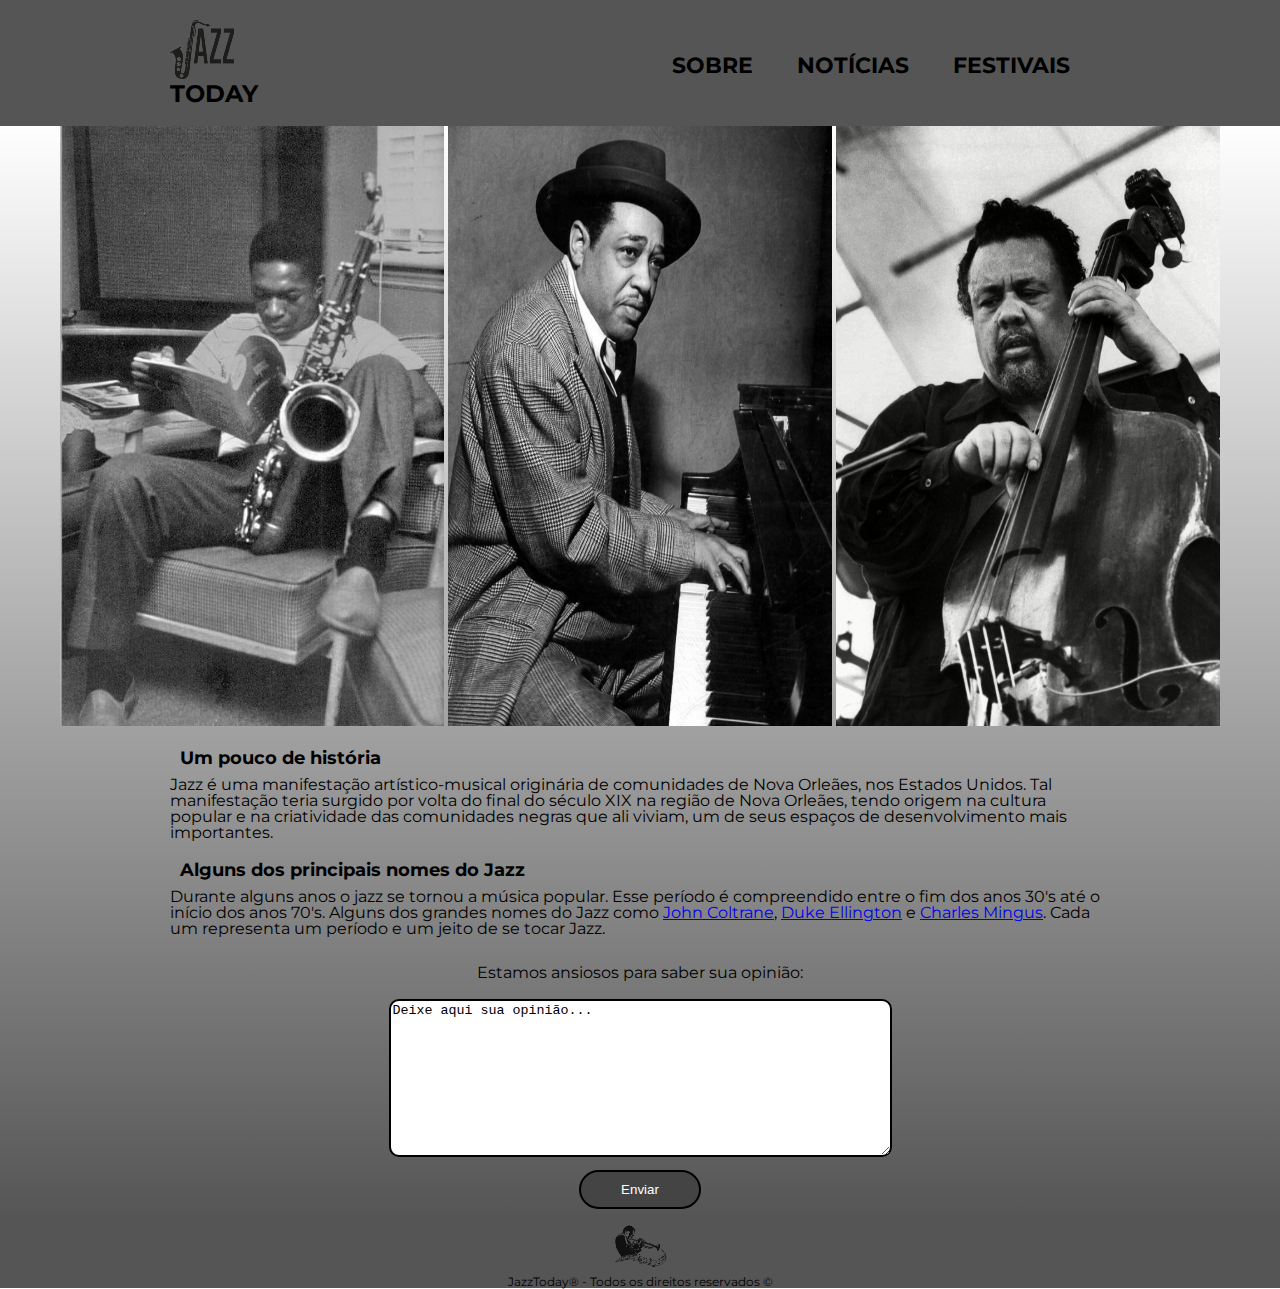
<file: index.html>
<!DOCTYPE html>
<html lang="pt-br">
    <head>
        <meta charset="utf-8">
        <meta name="viewport" content="width=device-width, initial-scale=1.0">
        <title>::JazzToday::</title>
        <link rel="stylesheet" href="assets/reset.css">
        <link rel="stylesheet" href="assets/style.css">
        <link href="https://fonts.googleapis.com/css?family=Montserrat&display=swap" rel="stylesheet">
    </head>    
    <body>
        <header>
            <div class="caixa">
                <img src="assets/imagens/logo.png" alt="Logo do site">
                <h1>TODAY</h1>
                <nav>   
                    <ul>
                        <li><a href="sobre.html">Sobre</a></li>
                        <li><a href="noticias.html">Notícias</a></li>
                        <li><a href="festivais.html">Festivais</a></li>
                    </ul>
                </nav>
            </div>
        </header>
        <main>  
            <div class="painel-imagens">
                    <img src="assets/imagens/john.jpg" 
                    alt="John Coltrane" 
                    title="John Coltrane" width="30%" height="600">
                    
                    <img src="assets/imagens/duke.jpg" alt="Duke Ellington"  
                    width="30%" height="600" 
                    title="Duke Ellington">
                    
                    <img src="assets/imagens/mingus.jpg" alt="Charles Mingus" 
                    width="30%" height="600"
                    title="Charles Mingus">
            </div>
            <div class="artigos">
                <article>
                    <h2>Um pouco de história</h2>
                        Jazz é uma manifestação artístico-musical 
                        originária de comunidades de Nova Orleães, 
                        nos Estados Unidos. Tal manifestação teria surgido 
                        por volta do final do século XIX na região
                        de Nova Orleães, tendo origem na cultura popular 
                        e na criatividade das comunidades negras que ali viviam, 
                        um de seus espaços de desenvolvimento mais importantes. 
                </article>
                <article>
                    <h2>Alguns dos principais nomes do Jazz</h2>
                        Durante alguns anos o jazz se tornou a música 
                        popular. Esse período é compreendido entre o fim
                        dos anos 30's até o início dos anos 70's. Alguns
                        dos grandes nomes do Jazz como <a href="https://pt.wikipedia.org/wiki/John_Coltrane">
                        John Coltrane</a>, <a href="https://pt.wikipedia.org/wiki/Duke_Ellington">
                        Duke Ellington</a> e <a href="https://pt.wikipedia.org/wiki/Charles_Mingus">
                        Charles Mingus</a>. Cada um representa um período e um jeito
                        de se tocar Jazz.
                </article>
            </div>
            <div class="caixa-mensagem">
                <form>
                    <h3>Estamos ansiosos para saber sua opinião:</h3>
                    <textarea name="comentario" cols="60" rows="10">Deixe aqui sua opinião...</textarea><br />
                    <input type="submit" id="mensagem" value="Enviar" class="botao">
                </form>
            </div>
        </main>
        <footer>
            <div class="caixa-footer">
                <img src="assets/imagens/footer-logo.png" alt="Logo do rodapé">
                <p>JazzToday&reg; - Todos os direitos reservados &copy; </p>
            </div>
        </footer>
    </body>
</html>
</file>
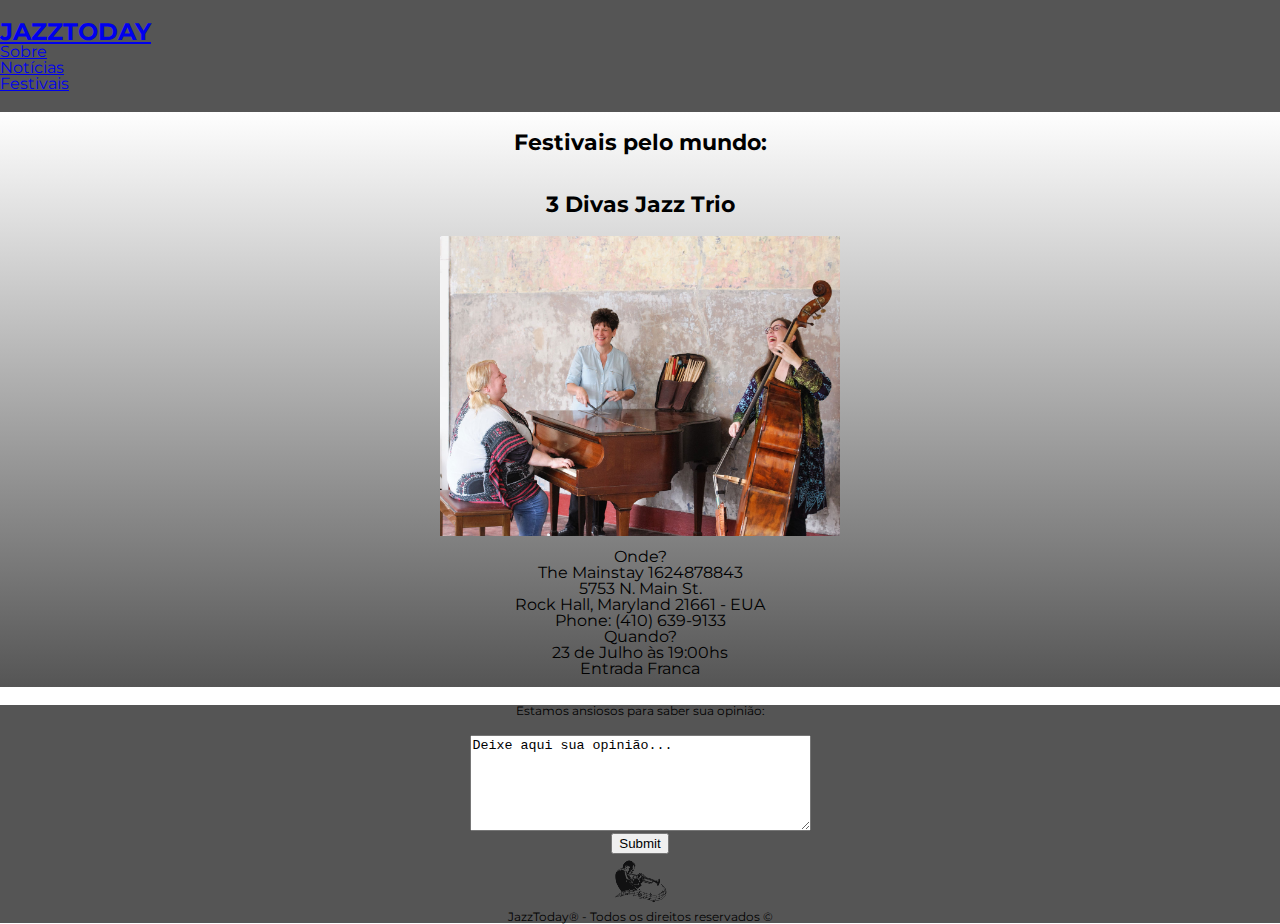
<file: festivais.html>
<!DOCTYPE html>
<html lang="pt-br">
    <head>
        <meta charset="utf-8">
        <title>::JazzToday - Festivais::</title>
        <link rel="stylesheet" href="assets/reset.css">
        <link rel="stylesheet" href="assets/style.css">
        <link href="https://fonts.googleapis.com/css?family=Montserrat&display=swap" rel="stylesheet">
    </head>
    <body>
        <header>
            <a href="index.html"><h1>JAZZTODAY</h1></a>
            <div>   
                <a href="sobre/sobre.html">Sobre</a><br />
                <a href="noticias.html">Notícias</a><br />
                <a href="festivais.html">Festivais</a><br />
            </div>
        </header>
        <main>
            <h2>Festivais pelo mundo:</h2>
            <div>
                <h2>3 Divas Jazz Trio</h2>
                <img src="imagens/3diva.jpg" alt="3 Divas Jazz Trio"
                title="3 Divas Jazz Trio" width="400" height="300">
                <p><b>Onde?</b><br />   
                    The Mainstay 1624878843 <br />  
                    5753 N. Main St. <br />
                    Rock Hall, Maryland 21661 - EUA <br />
                    Phone: (410) 639-9133 <br />
                <b>Quando?</b><br />
                23 de Julho às 19:00hs <br />
                <b>Entrada Franca</b> 
                </p>
            </div>
        </main>
        <footer>
            <div>
                <form action="servidortest.org" method="GET">
                    <h3>Estamos ansiosos para saber sua opinião:</h3>
                    <textarea name="comentario" cols="40" rows="6">Deixe aqui sua opinião...</textarea><br />
                    <input type="submit" name="opniao" id="opniao">
                </form>
            </div>
            <footer>
                <div class="caixa-footer">
                    <img src="assets/imagens/footer-logo.png" alt="Logo do rodapé">
                    <p>JazzToday&reg; - Todos os direitos reservados &copy; </p>
                </div>
            </footer>
    </body>
</html>
</file>
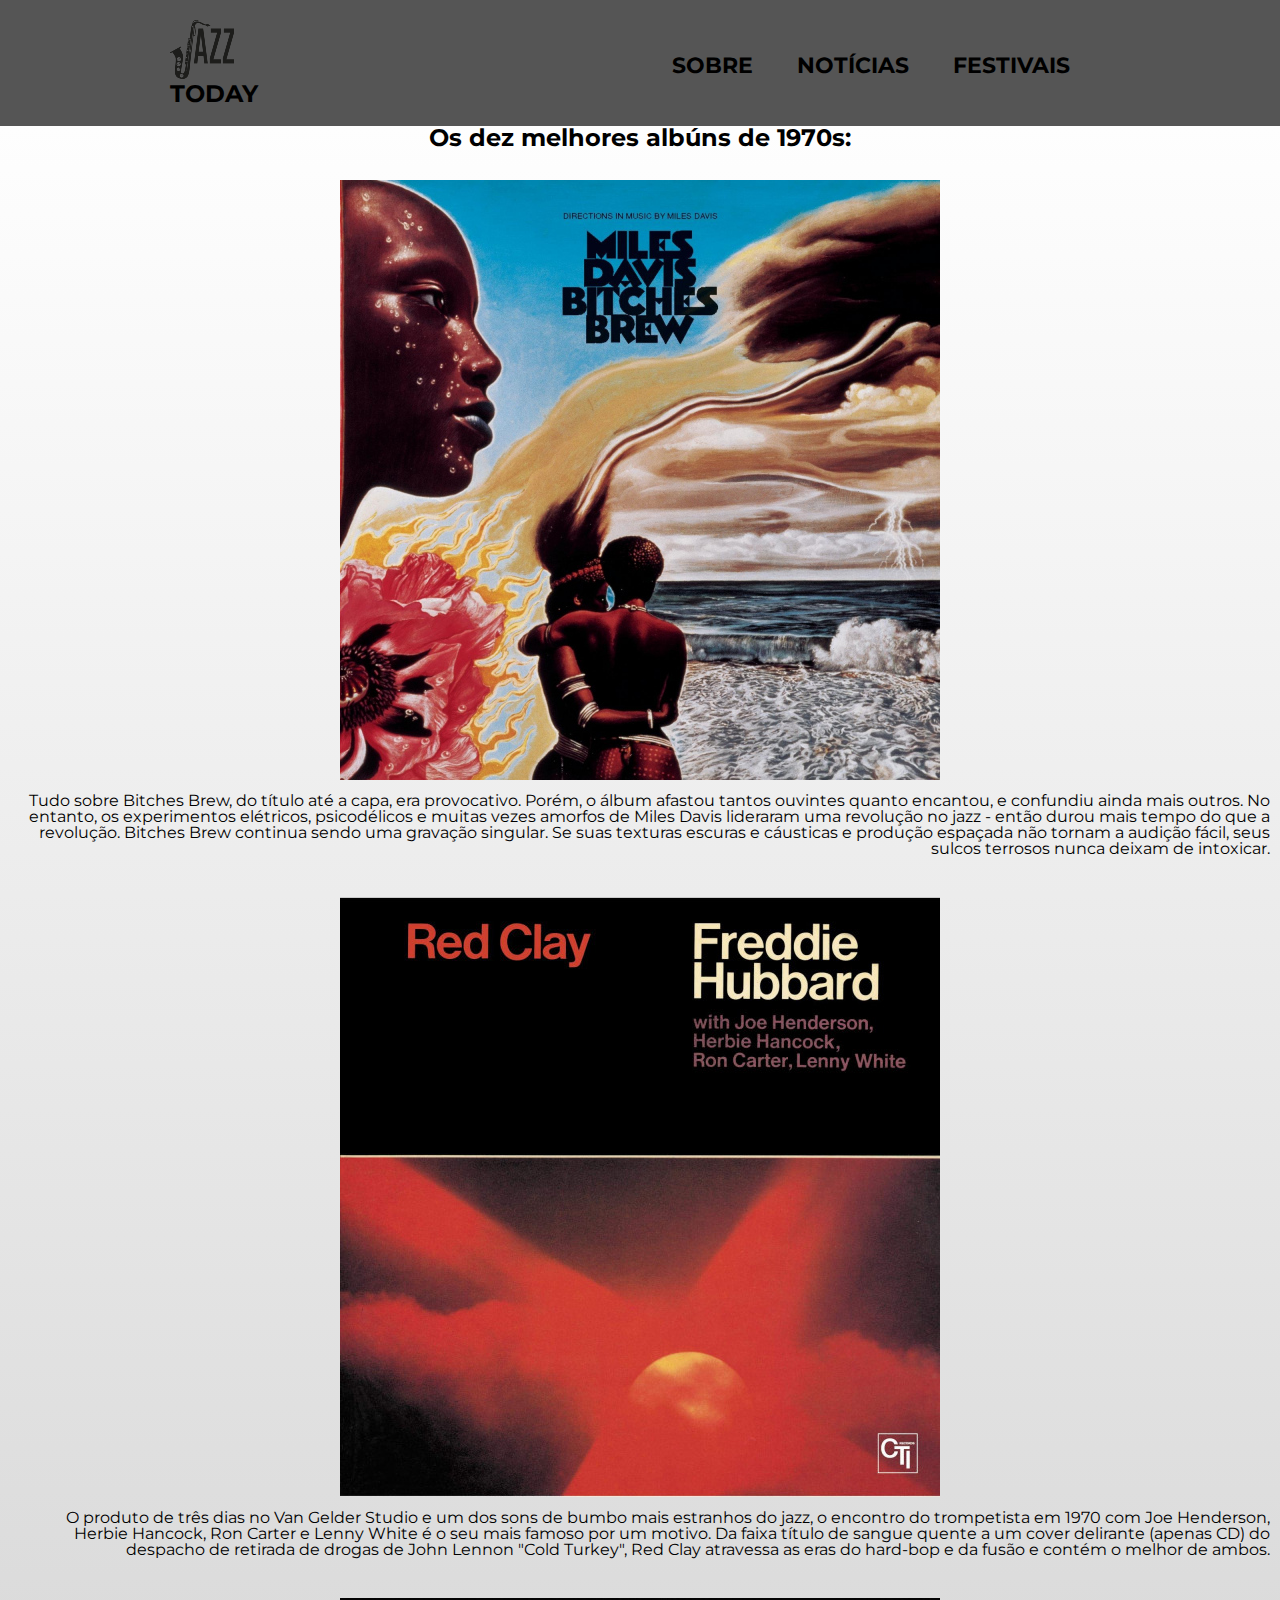
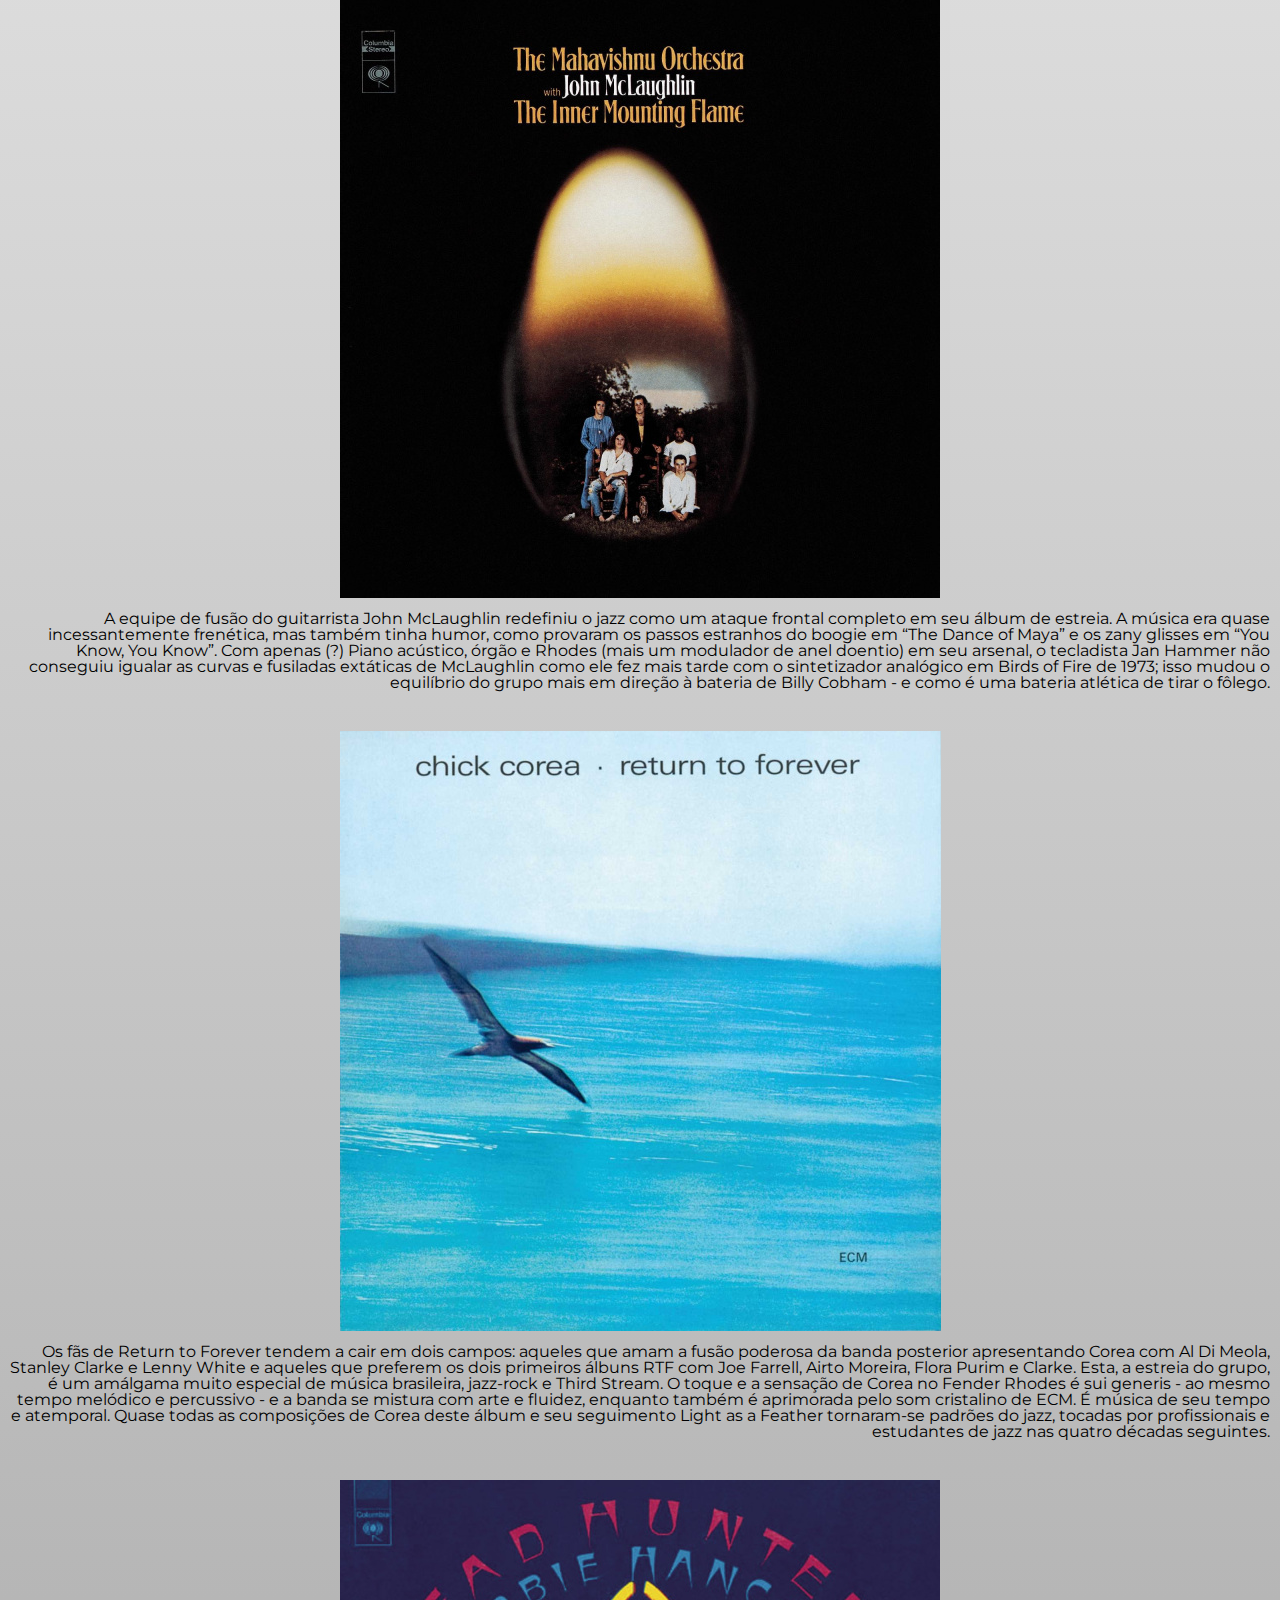
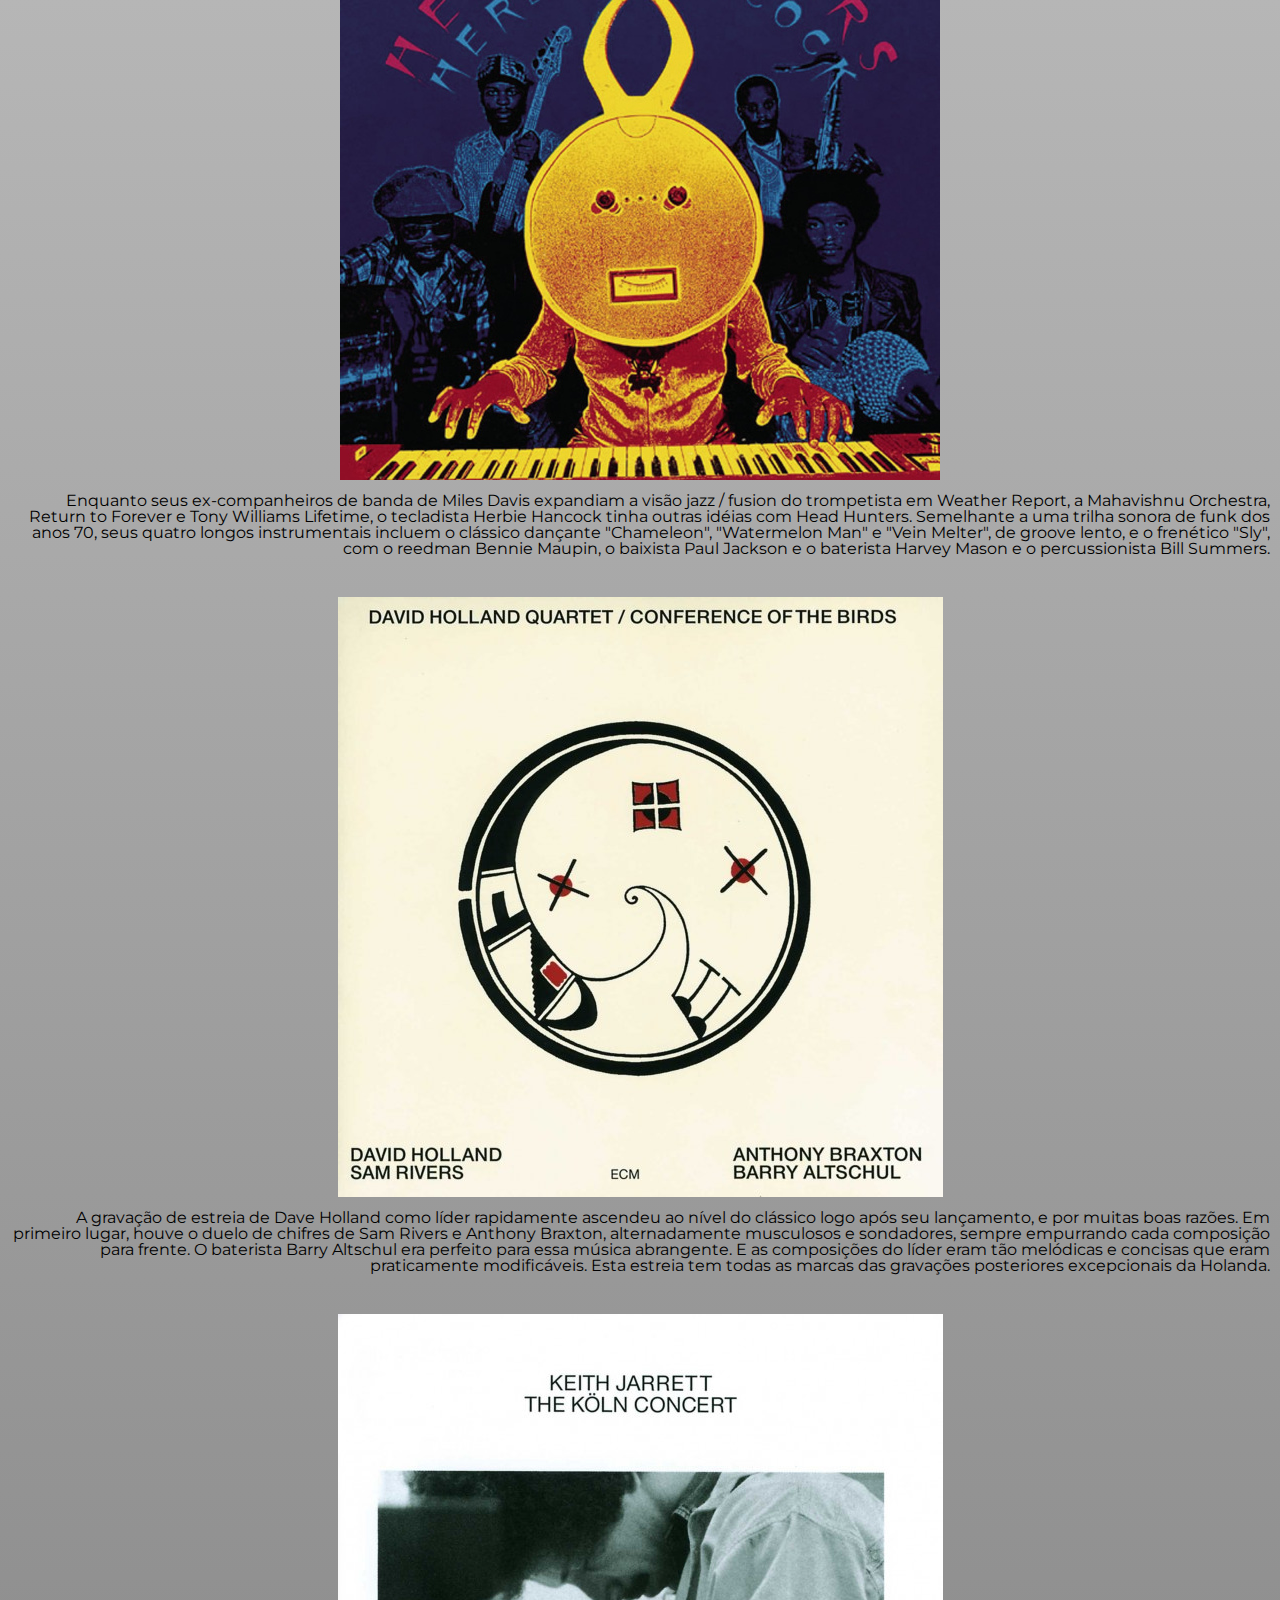
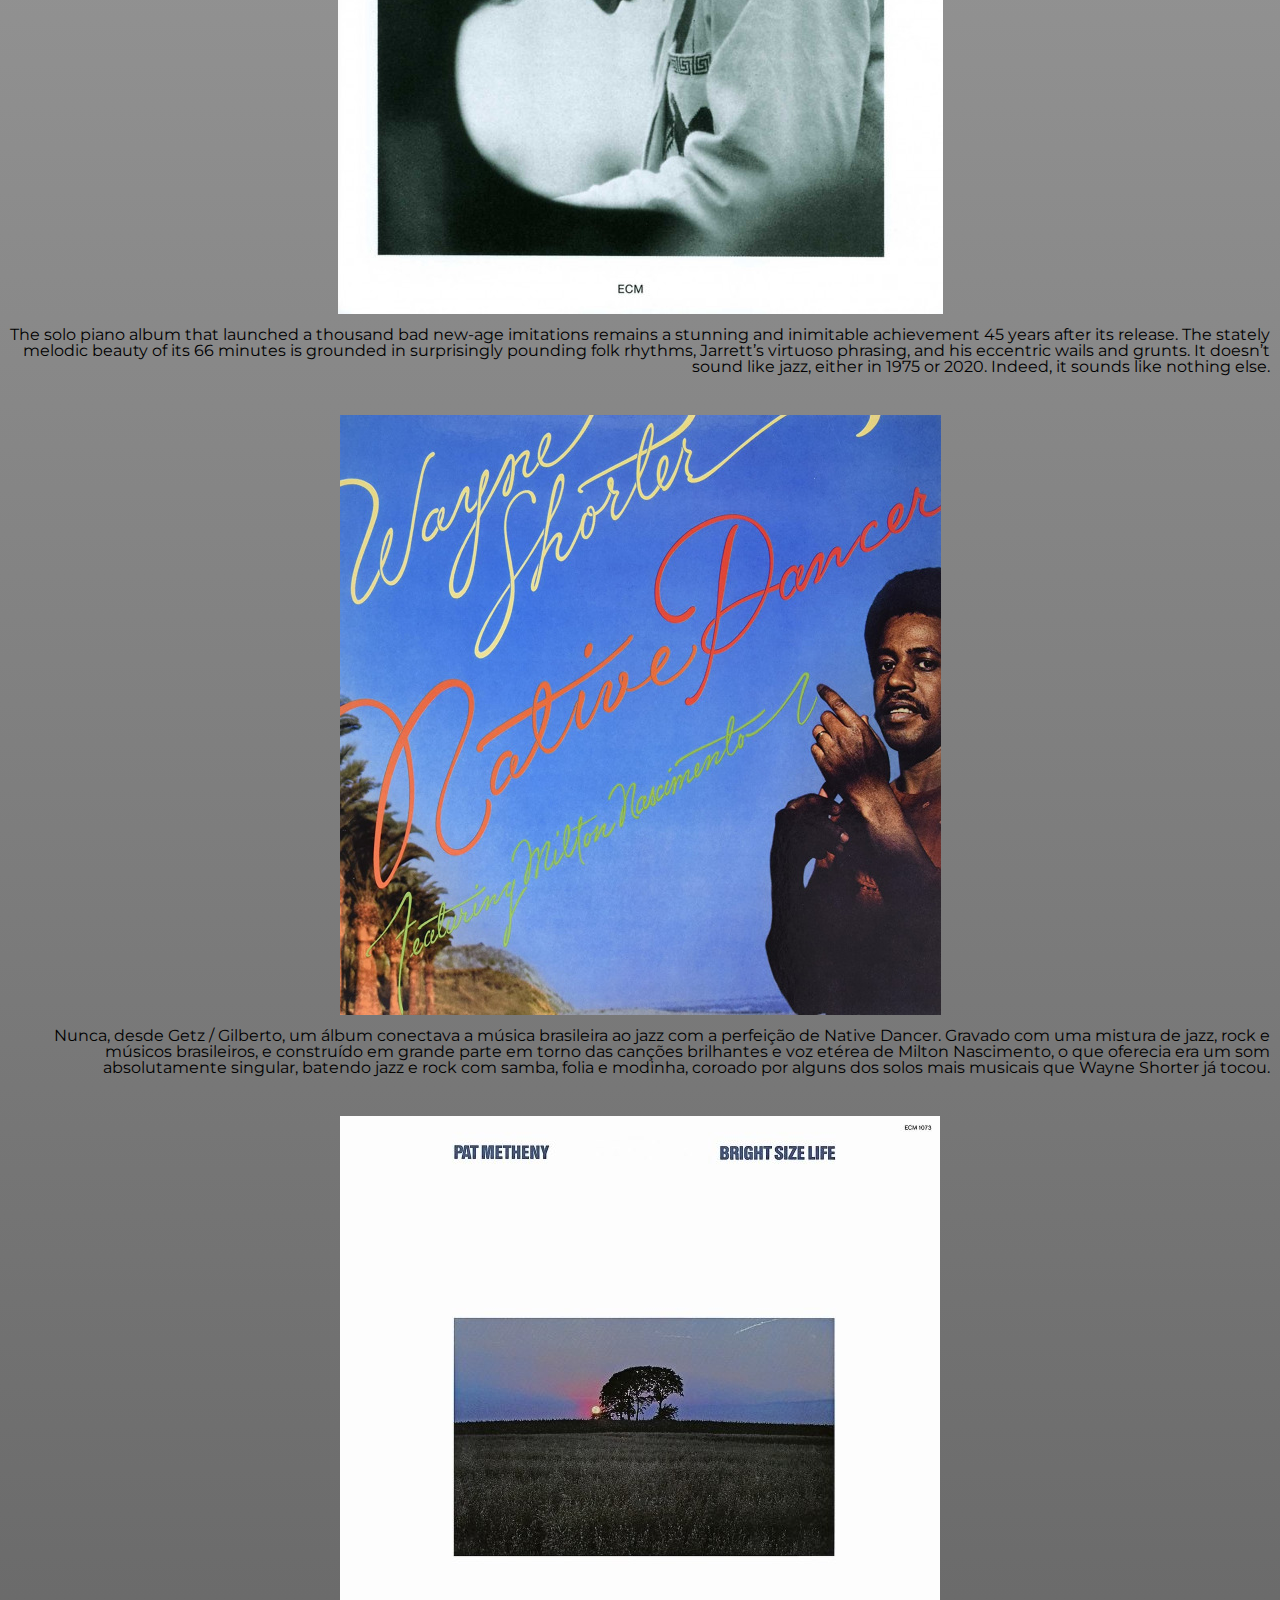
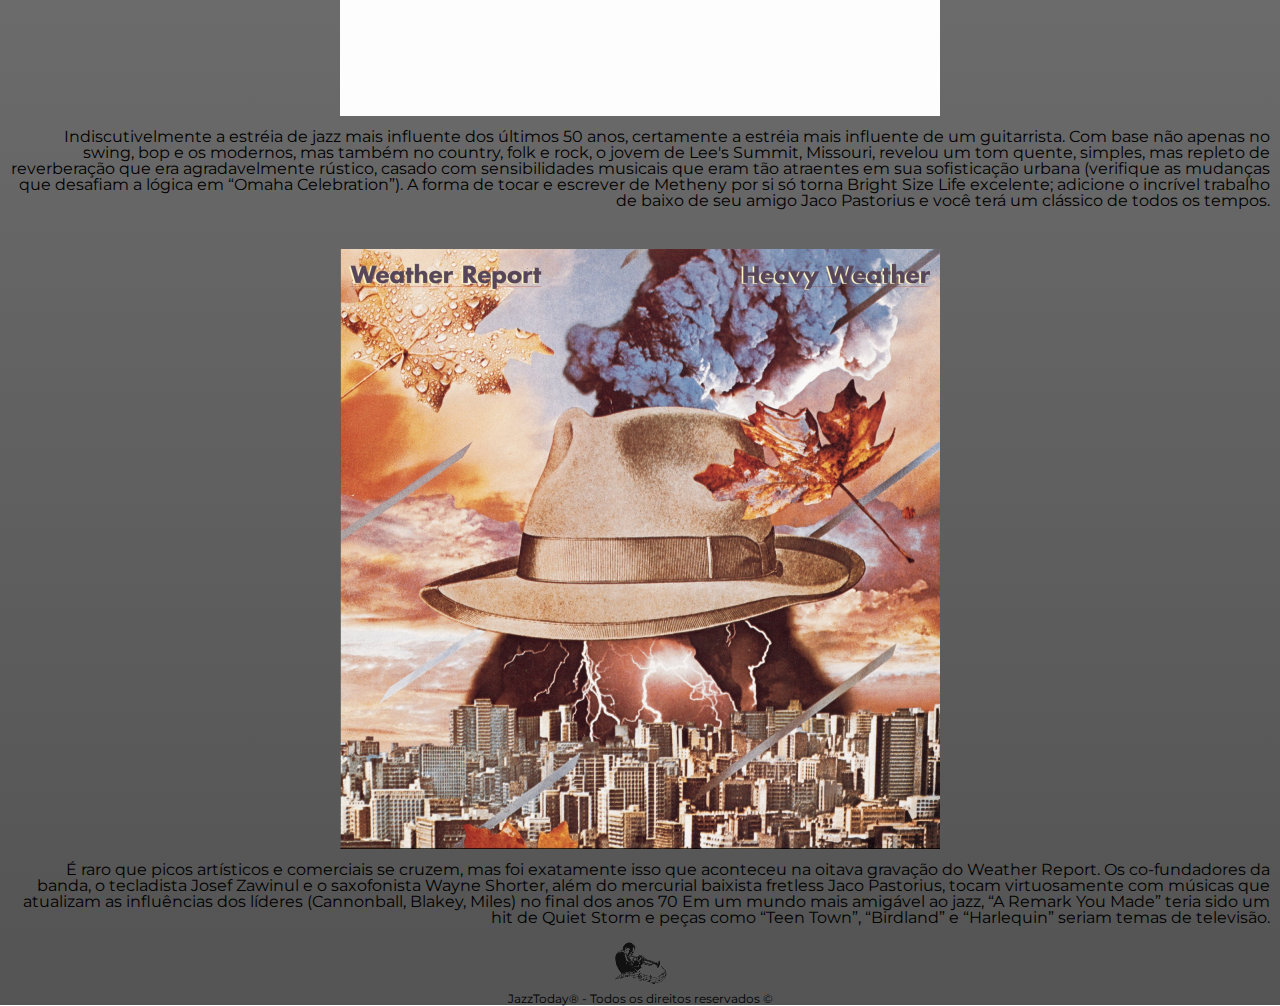
<file: noticias.html>
<!DOCTYPE html>
<html lang="pt-br">
    <head>
        <meta charset="utf-8">
        <title>::JazzToday::</title>
        <link rel="stylesheet" href="assets/reset.css">
        <link rel="stylesheet" href="assets/style.css">
        <link href="https://fonts.googleapis.com/css?family=Montserrat&display=swap" rel="stylesheet">
    </head>
    <body>
        <header>
            <div class="caixa">
                <img src="assets/imagens/logo.png" alt="Logo do site">
                <h1>TODAY</h1>
                <nav>   
                    <ul>
                        <li><a href="sobre.html">Sobre</a></li>
                        <li><a href="noticias.html">Notícias</a></li>
                        <li><a href="festivais.html">Festivais</a></li>
                    </ul>
                </nav>
            </div>
        </header>
        <main>
            <h1>Os dez melhores albúns de 1970s:</h1>
            <div class="div-noticias">
                <img src="assets/imagens/Miles.jpg" alt="Miles Davis: Bitches Brew" title="Miles Davis: Bitches Brew">
                <p>
                    Tudo sobre <em><q>Bitches Brew</q></em>, do título até a capa, era provocativo. 
                    Porém, o álbum afastou tantos ouvintes quanto encantou, e confundiu ainda mais outros. 
                    No entanto, os experimentos elétricos, psicodélicos e muitas vezes amorfos de 
                    <q>Miles Davis</q> lideraram uma revolução no jazz - então durou mais tempo do 
                    que a revolução. <q>Bitches Brew</q> continua sendo uma gravação singular. 
                    Se suas texturas escuras e cáusticas e produção espaçada não tornam a audição fácil, 
                    seus sulcos terrosos nunca deixam de intoxicar.
                </p>
            </div>
            <div class="div-noticias">
                <img src="assets/imagens/freddie.jpg" alt="Freddie Hubbard: Red Clay" title="Freddie Hubbard: Red Clay">
                <p>
                    O produto de três dias no Van Gelder Studio e um dos sons de bumbo mais 
                    estranhos do jazz, o encontro do trompetista em 1970 com Joe Henderson, 
                    Herbie Hancock, Ron Carter e Lenny White é o seu mais famoso por um motivo. 
                    Da faixa título de sangue quente a um cover delirante (apenas CD) do despacho 
                    de retirada de drogas de John Lennon "Cold Turkey", Red Clay atravessa as eras 
                    do hard-bop e da fusão e contém o melhor de ambos.
                </p>
            </div>
            <div class="div-noticias">
                <img src="assets/imagens/mahavishvu.jpg" alt="The Mahavishnu Orchestra: The Inner Mounting Flame"
                title="Freddie Hubbard: Red Clay">
                <p>
                    A equipe de fusão do guitarrista John McLaughlin redefiniu o jazz como um ataque 
                    frontal completo em seu álbum de estreia. A música era quase incessantemente frenética, 
                    mas também tinha humor, como provaram os passos estranhos do boogie em “The Dance of Maya” 
                    e os zany glisses em “You Know, You Know”. Com apenas (?) Piano acústico, órgão e 
                    Rhodes (mais um modulador de anel doentio) em seu arsenal, o tecladista Jan Hammer não 
                    conseguiu igualar as curvas e fusiladas extáticas de McLaughlin como ele fez mais tarde 
                    com o sintetizador analógico em Birds of Fire de 1973; isso mudou o equilíbrio do grupo 
                    mais em direção à bateria de Billy Cobham - e como é uma bateria atlética de tirar o fôlego.
                </p>
            </div>
            <div class="div-noticias">
                <img src="assets/imagens/chick.jpg" alt="Chick Corea: Return to Forever" title="Chick Corea: Return to Forever">
                <p>
                    Os fãs de Return to Forever tendem a cair em dois campos: aqueles que 
                    amam a fusão poderosa da banda posterior apresentando Corea com Al Di Meola, 
                    Stanley Clarke e Lenny White e aqueles que preferem os dois primeiros álbuns RTF 
                    com Joe Farrell, Airto Moreira, Flora Purim e Clarke. Esta, a estreia do grupo, 
                    é um amálgama muito especial de música brasileira, jazz-rock e Third Stream. 
                    O toque e a sensação de Corea no Fender Rhodes é sui generis - ao mesmo tempo 
                    melódico e percussivo - e a banda se mistura com arte e fluidez, enquanto também 
                    é aprimorada pelo som cristalino de ECM. É música de seu tempo e atemporal. 
                    Quase todas as composições de Corea deste álbum e seu seguimento Light as a Feather 
                    tornaram-se padrões do jazz, tocadas por profissionais e estudantes de 
                    jazz nas quatro décadas seguintes.
                </p>
            </div>
            <div class="div-noticias">
                <img src="assets/imagens/herbie.jpg" alt="Herbie Hancock: Head Hunters" title="Herbie Hancock: Head Hunters">
                <p>
                    Enquanto seus ex-companheiros de banda de Miles Davis expandiam a 
                    visão jazz / fusion do trompetista em Weather Report, a Mahavishnu Orchestra, 
                    Return to Forever e Tony Williams Lifetime, o tecladista Herbie Hancock 
                    tinha outras idéias com Head Hunters. Semelhante a uma trilha sonora de 
                    funk dos anos 70, seus quatro longos instrumentais incluem o clássico 
                    dançante "Chameleon", "Watermelon Man" e "Vein Melter", de groove lento,
                    e o frenético "Sly", com o reedman Bennie Maupin, o baixista Paul Jackson e o
                    baterista Harvey Mason e o percussionista Bill Summers.
                </p>
            </div>
            <div class="div-noticias">
                <img src="assets/imagens/david.jpg" alt="David Holland Quartet: Conference of the Birds"
                title="David Holland Quartet: Conference of the Birds">
                <p>
                    A gravação de estreia de Dave Holland como líder rapidamente ascendeu ao nível
                    do clássico logo após seu lançamento, e por muitas boas razões. Em primeiro lugar, 
                    houve o duelo de chifres de Sam Rivers e Anthony Braxton, alternadamente musculosos 
                    e sondadores, sempre empurrando cada composição para frente. O baterista Barry Altschul 
                    era perfeito para essa música abrangente. E as composições do líder eram tão melódicas 
                    e concisas que eram praticamente modificáveis. Esta estreia tem todas as marcas das 
                    gravações posteriores excepcionais da Holanda.
                </p>
            </div>
            <div class="div-noticias">
                <img src="assets/imagens/keith.jpg" alt="Keith Jarrett: The Köln Concert" 
                title="Keith Jarrett: The Köln Concert">
                <p>
                    The solo piano album that launched a thousand bad new-age imitations 
                    remains a stunning and inimitable achievement 45 years after its release. 
                    The stately melodic beauty of its 66 minutes is grounded in surprisingly 
                    pounding folk rhythms, Jarrett’s virtuoso phrasing, and his eccentric wails 
                    and grunts. It doesn’t sound like jazz, either in 1975 or 2020. Indeed, 
                    it sounds like nothing else.
                </p>
            </div>
            <div class="div-noticias">
                <img src="assets/imagens/wayne.jpg" alt="Wayne Shorter: Native Dancer" 
                title="Wayne Shorter: Native Dancer">
                <p>
                    Nunca, desde Getz / Gilberto, um álbum conectava a música brasileira 
                    ao jazz com a perfeição de Native Dancer. Gravado com uma mistura de jazz, 
                    rock e músicos brasileiros, e construído em grande parte em torno das 
                    canções brilhantes e voz etérea de Milton Nascimento, o que oferecia 
                    era um som absolutamente singular, batendo jazz e rock com samba, folia e 
                    modinha, coroado por alguns dos solos mais musicais que Wayne Shorter já tocou.
                </p>
            </div>
            <div class="div-noticias">
                <img src="assets/imagens/pat.jpg" alt="Pat Metheny: Bright Size Life" 
                title="Pat Metheny: Bright Size Life">
                <p>
                    Indiscutivelmente a estréia de jazz mais influente dos últimos 50 anos, 
                    certamente a estréia mais influente de um guitarrista. Com base não apenas 
                    no swing, bop e os modernos, mas também no country, folk e rock, o 
                    jovem de Lee's Summit, Missouri, revelou um tom quente, simples, mas 
                    repleto de reverberação que era agradavelmente rústico, casado com 
                    sensibilidades musicais que eram tão atraentes em sua sofisticação urbana 
                    (verifique as mudanças que desafiam a lógica em “Omaha Celebration”). 
                    A forma de tocar e escrever de Metheny por si só torna Bright Size 
                    Life excelente; adicione o incrível trabalho de baixo de seu amigo 
                    Jaco Pastorius e você terá um clássico de todos os tempos.
                </p>
            </div>
            <div class="div-noticias">
                <img src="assets/imagens/weather.jpg" alt="Weather Report: Heavy Weather"
                title="Weather Report: Heavy Weather">
                <p>
                    É raro que picos artísticos e comerciais se cruzem, mas foi 
                    exatamente isso que aconteceu na oitava gravação do Weather Report. 
                    Os co-fundadores da banda, o tecladista Josef Zawinul e o saxofonista Wayne Shorter, 
                    além do mercurial baixista fretless Jaco Pastorius, tocam virtuosamente com 
                    músicas que atualizam as influências dos líderes (Cannonball, Blakey, Miles) 
                    no final dos anos 70 Em um mundo mais amigável ao jazz, “A Remark You Made” teria 
                    sido um hit de Quiet Storm e peças como “Teen Town”, “Birdland” e “Harlequin” 
                    seriam temas de televisão.
                </p>
            </div>
        </main>
        <footer>
            <div class="caixa-footer">
                <img src="assets/imagens/footer-logo.png" alt="Logo do rodapé">
                <p>JazzToday&reg; - Todos os direitos reservados &copy; </p>
            </div>
        </footer>
    </body>
</html>
</file>
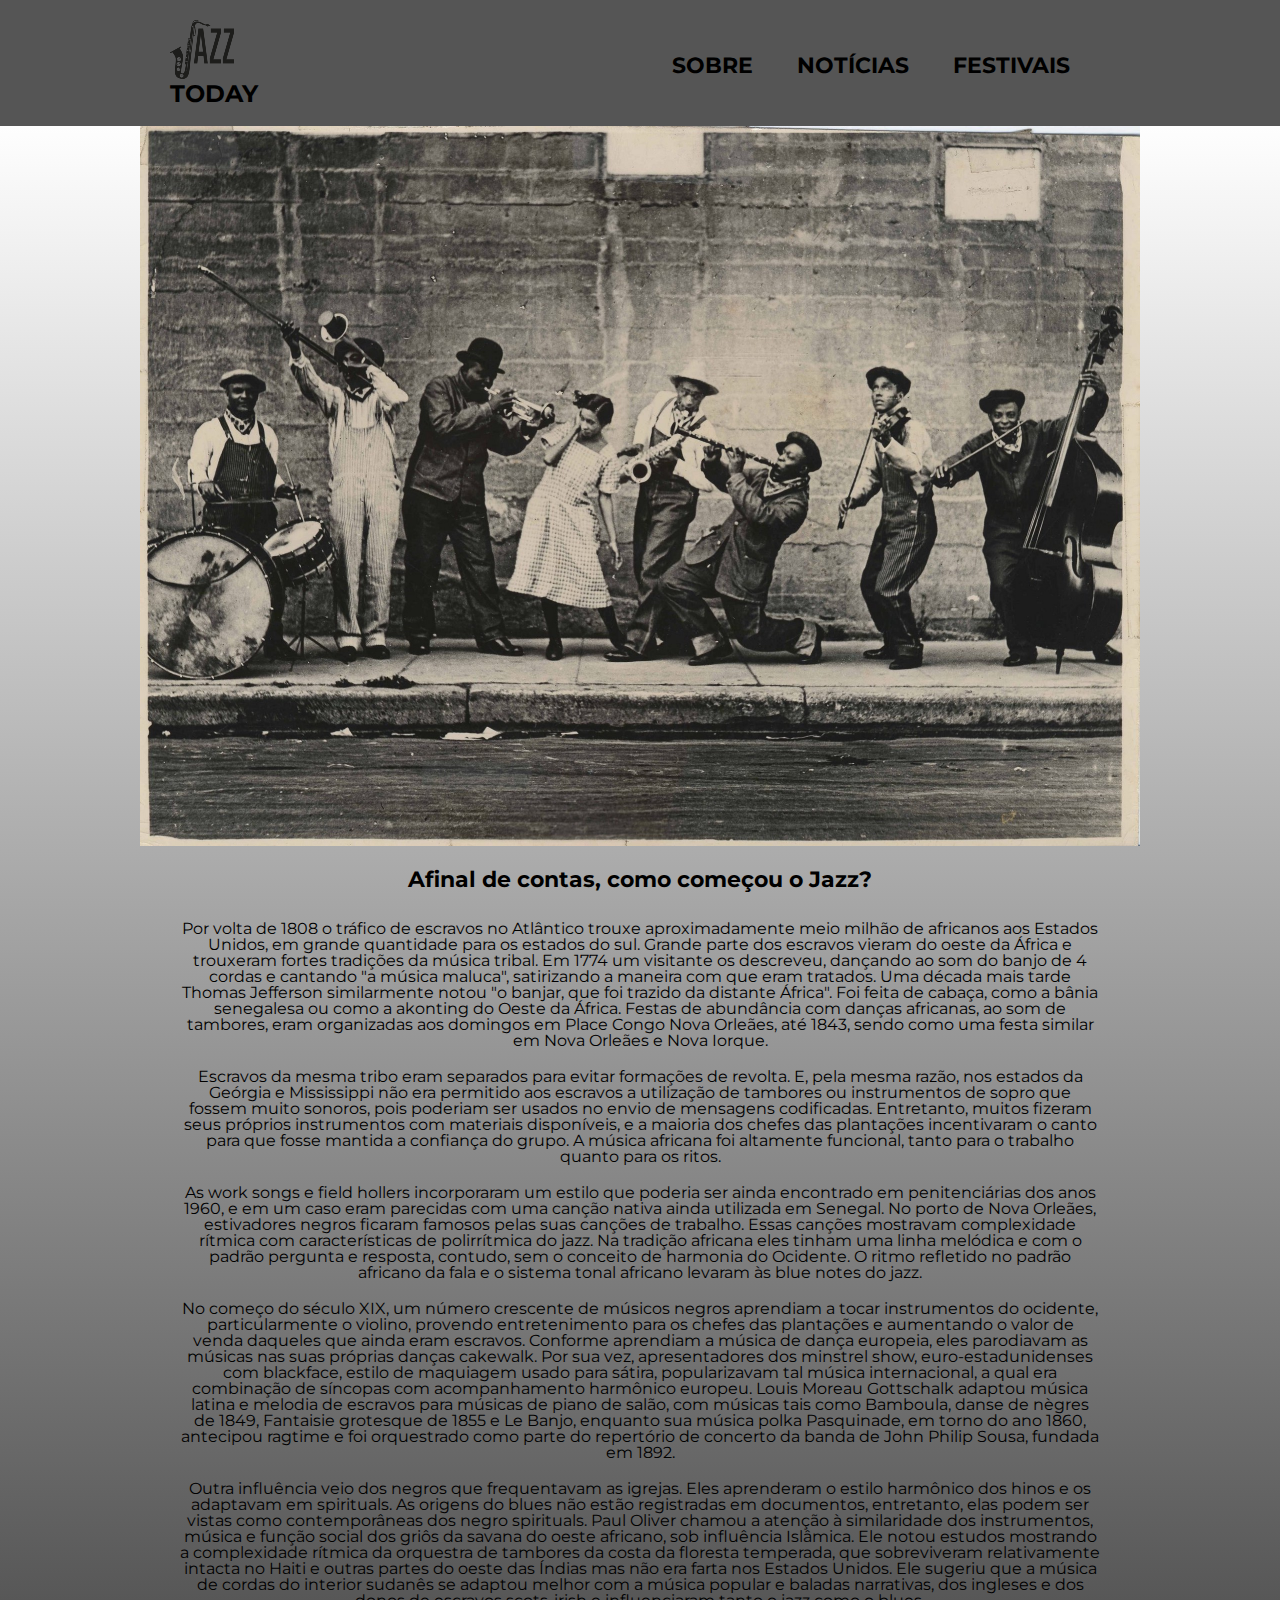
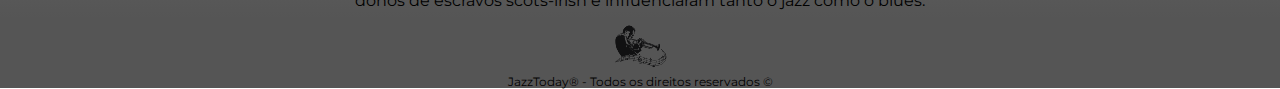
<file: sobre.html>
<!DOCTYPE html>
<html lang="pt-br">
    <head>
        <meta charset="utf-8">
        <title>::JazzToday - Sobre::</title>
        <link rel="stylesheet" href="assets/reset.css">
        <link rel="stylesheet" href="assets/style.css">
        <link href="https://fonts.googleapis.com/css?family=Montserrat&display=swap" rel="stylesheet">
    </head>
    <body>
        <header>
            <div class="caixa">
                <img src="assets/imagens/logo.png" alt="Logo do site">
                <h1>TODAY</h1>
                <nav>   
                    <ul>
                        <li><a href="sobre.html">Sobre</a></li>
                        <li><a href="noticias.html">Notícias</a></li>
                        <li><a href="festivais.html">Festivais</a></li>
                    </ul>
                </nav>
            </div>
        </header>
        <main>
            <img src="assets/imagens/jazzband.jpeg" alt="Jazz Band" width="1000" height="720">
            <h2>Afinal de contas, como começou o Jazz?</h2>
            <div class="caixa">
                <p>
                    Por volta de 1808 o tráfico de escravos no 
                    Atlântico trouxe aproximadamente meio milhão de 
                    africanos aos Estados Unidos, em grande quantidade
                    para os estados do sul. Grande parte dos escravos 
                    vieram do oeste da África e trouxeram fortes 
                    tradições da música tribal. Em 1774 um visitante 
                    os descreveu, dançando ao som do banjo de 4 cordas 
                    e cantando "a música maluca", satirizando a maneira
                    com que eram tratados. Uma década mais tarde 
                    Thomas Jefferson similarmente notou "o banjar, 
                    que foi trazido da distante África". Foi feita de 
                    cabaça, como a bânia senegalesa ou como a akonting 
                    do Oeste da África. Festas de abundância com danças 
                    africanas, ao som de tambores, eram organizadas aos 
                    domingos em Place Congo Nova Orleães, até 1843, sendo 
                    como uma festa similar em Nova Orleães e Nova Iorque.
                </p>
                <p>
                    Escravos da mesma tribo eram separados para evitar 
                    formações de revolta. E, pela mesma razão, nos estados 
                    da Geórgia e Mississippi não era permitido aos escravos 
                    a utilização de tambores ou instrumentos de sopro que fossem 
                    muito sonoros, pois poderiam ser usados no envio de mensagens 
                    codificadas. Entretanto, muitos fizeram seus próprios instrumentos 
                    com materiais disponíveis, e a maioria dos chefes das plantações
                    incentivaram o canto para que fosse mantida a confiança do grupo. 
                    A música africana foi altamente funcional, tanto para o trabalho 
                    quanto para os ritos. 
                </p>
                <p>
                    As work songs e field hollers incorporaram um estilo que
                    poderia ser ainda encontrado em penitenciárias dos anos 1960, 
                    e em um caso eram parecidas com uma canção nativa ainda utilizada 
                    em Senegal. No porto de Nova Orleães, estivadores negros 
                    ficaram famosos pelas suas canções de trabalho. Essas canções mostravam 
                    complexidade rítmica com características de polirrítmica do jazz. 
                    Na tradição africana eles tinham uma linha melódica e com o padrão 
                    pergunta e resposta, contudo, sem o conceito de harmonia do Ocidente. 
                    O ritmo refletido no padrão africano da fala e o sistema tonal africano 
                    levaram às blue notes do jazz. 
                </p>
                <p>
                    No começo do século XIX, um número crescente de músicos negros 
                    aprendiam a tocar instrumentos do ocidente, particularmente o violino, 
                    provendo entretenimento para os chefes das plantações e aumentando o 
                    valor de venda daqueles que ainda eram escravos. Conforme aprendiam a 
                    música de dança europeia, eles parodiavam as músicas nas suas próprias 
                    danças cakewalk. Por sua vez, apresentadores dos minstrel show, 
                    euro-estadunidenses com blackface, estilo de maquiagem usado para sátira, 
                    popularizavam tal música internacional, a qual era combinação de síncopas 
                    com acompanhamento harmônico europeu. Louis Moreau Gottschalk adaptou música 
                    latina e melodia de escravos para músicas de piano de salão, com músicas tais 
                    como Bamboula, danse de nègres de 1849, Fantaisie grotesque de 1855 e Le Banjo, 
                    enquanto sua música polka Pasquinade, em torno do ano 1860, antecipou ragtime e 
                    foi orquestrado como parte do repertório de concerto da banda de John Philip Sousa, 
                    fundada em 1892. 
                </p>
                <p>
                    Outra influência veio dos negros que frequentavam as igrejas. Eles aprenderam o 
                    estilo harmônico dos hinos e os adaptavam em spirituals. As origens do blues 
                    não estão registradas em documentos, entretanto, elas podem ser vistas como 
                    contemporâneas dos negro spirituals. Paul Oliver chamou a atenção à similaridade 
                    dos instrumentos, música e função social dos griôs da savana do oeste africano, 
                    sob influência Islâmica. Ele notou estudos mostrando a complexidade rítmica da 
                    orquestra de tambores da costa da floresta temperada, que sobreviveram relativamente 
                    intacta no Haiti e outras partes do oeste das Índias mas não era farta nos Estados Unidos. 
                    Ele sugeriu que a música de cordas do interior sudanês se adaptou melhor com a música 
                    popular e baladas narrativas, dos ingleses e dos donos de escravos scots-irish e
                    influenciaram tanto o jazz como o blues. 
                </p>
            </div>
        </main>
        <footer>
            <div class="caixa-footer">
                <img src="assets/imagens/footer-logo.png" alt="Logo do rodapé">
                <p>JazzToday&reg; - Todos os direitos reservados &copy; </p>
            </div>
        </footer>
    </body>
</html>
</file>
<file: assets/style.css>
body {
	font-family: 'Montserrat', sans-serif;
}


header {
    background: #555555;
    padding: 20px 0;
}

.caixa {
    position: relative;
    width: 940px;
    margin: 0 auto;
}


h1 {
    font-weight: bold;
    font-size: 24px;
}

nav {
    position: absolute;
    top: 35px;
    right: 40px;
    text-align: right;
    width: 940px;
}

nav li {
    display: inline;
    margin: 0 0 0 40px;
}

nav a {
    font-weight: bold;
    font-size: 22px;
    text-transform: uppercase;
    text-decoration: none;
    color: #000000;

}

nav a:hover {
    color: #C78C19;
    text-decoration: underline;
}

main {
    text-align: center;
    background: linear-gradient(#FEFEFE, #555555);
}

main h2 {
    font-size: 22px;
    font-weight: bold;
    padding: 20px 10px;
}

main p {
    padding: 10px;
    text-align: center;
}

.painel-imagens {
    display: inline-block;
    width: "30%";
    height: "600";
    text-align: center;
    width: 100%;
}
article {
    text-align: left;
    margin: 0 auto;
    position: relative;
    width: 940px;
}

article h2 {
    font-size: 18px;
    font-weight: bold;
    padding: 20px 10px 10px 10px;
}

.caixa-mensagem {
    text-align: center;
    padding: 10px 0;
}

.caixa-mensagem textarea {
    border: 2px solid black;
    border-radius: 10px;
}

h3 {
    margin: 18px 0;
}

.botao {
    padding: 10px 40px;
    border-radius: 30px;
    border: none;
    color: white;
    background: #444444;
    margin-top: 10px;
    cursor: pointer;
    border: 2px solid black;
}

.botao:hover {
    background: #000000;
}

footer {
    background: #555555;
    text-align: center;
    color: #000000;
    font-size: 12px;
    width: 100%;
}

.caixa-footer img {
    position: relative;
}

/* css para as imagens do noticias.html */

.div-noticias {
    width: 100%;
    margin-top: 30px;
}

.div-noticias p {
    text-align: right;
}

#container {
    width: 75%;
    margin: 0 auto;
    background-color: #FFF;
    padding: 20px 40px;
    border: solid 1px black;
    margin-top: 20px;
  }
</file>
